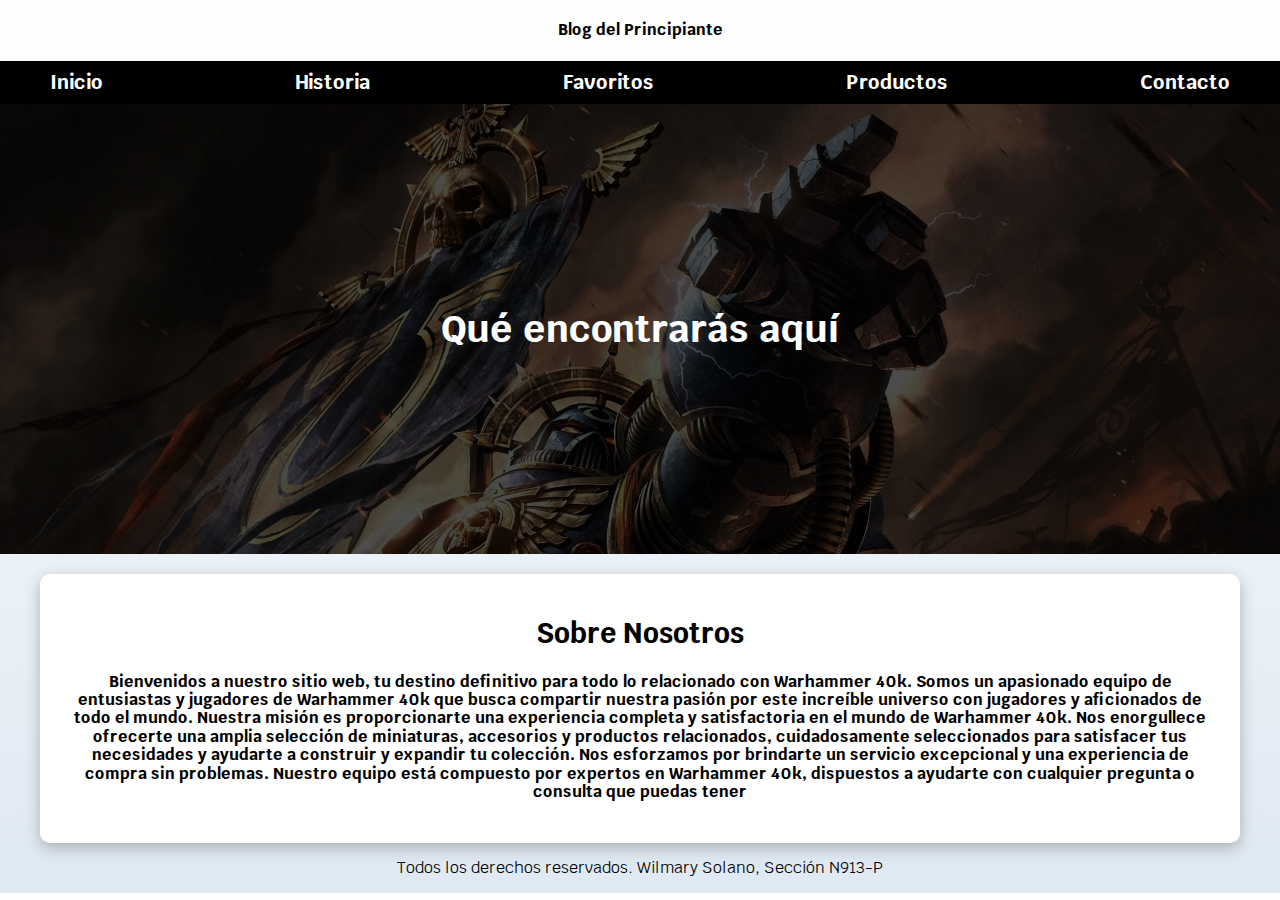
<file: index.html>
<!DOCTYPE html>
<html lang="en">
<head>
    <meta charset="UTF-8">
    <meta name="viewport" content="width=device-width, initial-scale=1.0">
    <title>Warhammer40k</title>
    <link rel="preload" href="css/normalize.css" as="style">
    <link rel="stylesheet" href="css/normalize.css">
    <link href="https://fonts.googleapis.com/css2?family=Krub:wght@400;700&display=swap" rel="stylesheet">
    <link rel="preload" href="css/styles.css" as="style">
    <link href="css/styles.css" rel="stylesheet">
</head>
<body>
    <header>
        <h4 class="titulo">Blog del Principiante </h4>
    </header>

    <div class="nav-bg">
        <nav class="navegacion-principal contenedor">
            <a href="index.html">Inicio</a>
            <a href="Historia.html">Historia</a>
            <a href="Favoritos.html">Favoritos</a>
            <a href="Productos.html">Productos</a>
            <a href="Contactos.html">Contacto</a>
        </nav>
    </div>
    
    <section class="img1">
        <div class="contenido-img1">
            <h1>Qué encontrarás aquí</h1>
        </div>
    </section>
    
    <main class="contenedor sombra">
        <h2>Sobre Nosotros</h2>
    <h4>Bienvenidos a nuestro sitio web, tu destino definitivo para todo lo relacionado con Warhammer 40k. Somos un apasionado equipo de entusiastas y jugadores de Warhammer 40k que busca compartir nuestra pasión por este increíble universo con jugadores y aficionados de todo el mundo.
        
        Nuestra misión es proporcionarte una experiencia completa y satisfactoria en el mundo de Warhammer 40k. Nos enorgullece ofrecerte una amplia selección de miniaturas, accesorios y productos relacionados, cuidadosamente seleccionados para satisfacer tus necesidades y ayudarte a construir y expandir tu colección.
        
        Nos esforzamos por brindarte un servicio excepcional y una experiencia de compra sin problemas. Nuestro equipo está compuesto por expertos en Warhammer 40k, dispuestos a ayudarte con cualquier pregunta o consulta que puedas tener</h4>
    </main>

            
        </div> 
        <footer class="footer">
            <p>Todos los derechos reservados. Wilmary Solano, Sección N913-P</p>
        </footer>
    
    
    
    </body>
    </html>
    </main>
</html>
</file>
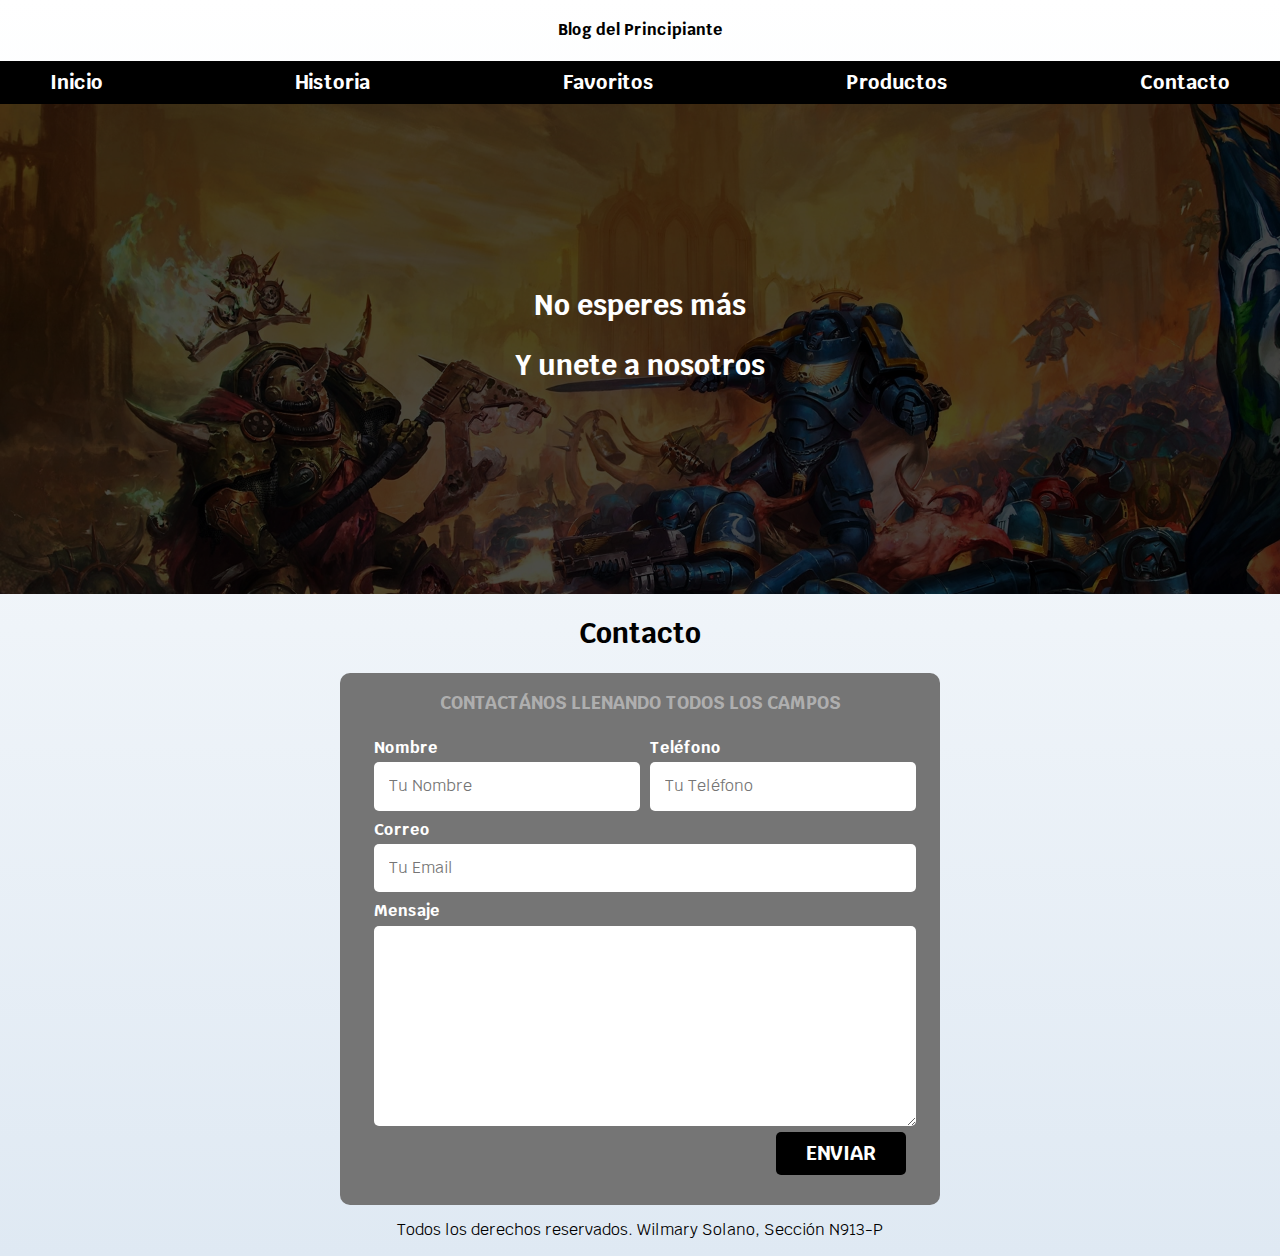
<file: Contactos.html>
<!DOCTYPE html>
<html lang="en">
<head>
    <meta charset="UTF-8">
    <meta name="viewport" content="width=device-width, initial-scale=1.0">
    <title>Contactos</title>
    <link rel="preload" href="css/normalize.css" as="style">
    <link rel="stylesheet" href="css/normalize.css">
    <link href="https://fonts.googleapis.com/css2?family=Krub:wght@400;700&display=swap" rel="stylesheet">
    <link rel="preload" href="css/styles.css" as="style">
    <link href="css/styles.css" rel="stylesheet">
</head>
<body>
    <header>
        <h4 class="titulo">Blog del Principiante </h4>
    </header>

    <div class="nav-bg">
        <nav class="navegacion-principal contenedor">
            <a href="index.html">Inicio</a>
            <a href="Historia.html">Historia</a>
            <a href="Favoritos.html">Favoritos</a>
            <a href="Productos.html">Productos</a>
            <a href="Contactos.html">Contacto</a>
        </nav>
    </div>
    
    <section class="btt">
        <div class="contenido-btt">
            <h2>No esperes más <p> Y unete a nosotros<p></h2> 
        </div> <!-- .contenido-hero --> 
    </section>
    
        <section>
            <h2>Contacto</h2>

            <form class="formulario">
                <fieldset>
                    <legend>Contactános llenando todos los campos</legend>

                    <div class="contenedor-campos">
                        <div class="campo">
                            <label>Nombre</label>
                            <input class="input-text" type="text" placeholder="Tu Nombre">
                        </div>

                        <div class="campo">
                            <label>Teléfono</label>
                            <input class="input-text" type="tel" placeholder="Tu Teléfono">
                        </div>

                        <div class="campo">
                            <label>Correo</label>
                            <input class="input-text" type="email" placeholder="Tu Email">
                        </div>
                
                        <div class="campo">
                            <label>Mensaje</label>
                            <textarea class="input-text"></textarea> 
                            
                        </div>
                    </div> <!-- .contenedor-campos -->

                    <div class="alinear-derecha flex">
                        <input class="boton w-sm-100" type="submit" value="Enviar">
                    </div>
                </fieldset>
            </form>
        </section>

    </main>

<footer class="footer">
    <p>Todos los derechos reservados. Wilmary Solano, Sección N913-P</p>
</footer>



</body>
</html>
</file>
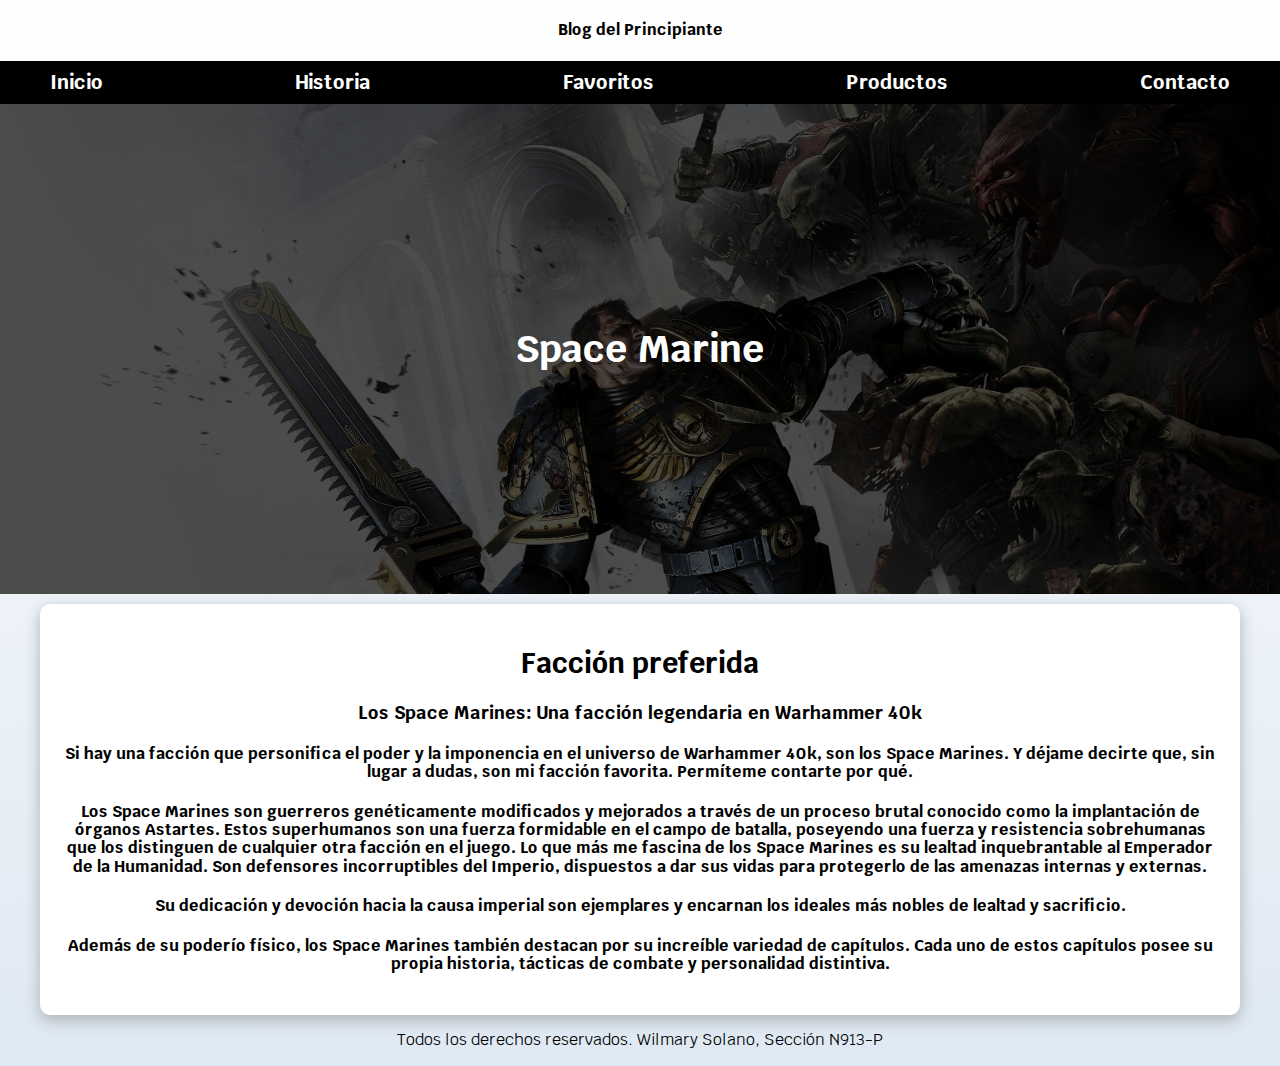
<file: Favoritos.html>
<!DOCTYPE html>
<html lang="en">
<head>
    <meta charset="UTF-8">
    <meta name="viewport" content="width=device-width, initial-scale=1.0">
    <title>Favoritos</title>
    <link rel="preload" href="css/normalize.css" as="style">
    <link rel="stylesheet" href="css/normalize.css">
    <link href="https://fonts.googleapis.com/css2?family=Krub:wght@400;700&display=swap" rel="stylesheet">
    <link rel="preload" href="css/styles.css" as="style">
    <link href="css/styles.css" rel="stylesheet">
</head>
<body>
    <header>
        <h4 class="titulo">Blog del Principiante </h4>
    </header>

    <div class="nav-bg">
        <nav class="navegacion-principal contenedor">
            <a href="index.html">Inicio</a>
            <a href="Historia.html">Historia</a>
            <a href="Favoritos.html">Favoritos</a>
            <a href="Productos.html">Productos</a>
            <a href="Contactos.html">Contacto</a>
        </nav>
    </div>
    
    <section class="space">
        <div class="contenido-space">
            <h1>Space Marine</h1>
        </div>
    </section>

    <main class="contenedor sombra">
    <h2>Facción preferida</h2>
    <h3>Los Space Marines: Una facción legendaria en Warhammer 40k</h4>

    <h4>Si hay una facción que personifica el poder y la imponencia en el universo de Warhammer 40k, son los Space Marines. Y déjame decirte que, sin lugar a dudas, son mi facción favorita. Permíteme contarte por qué.</h4>
    <h4>Los Space Marines son guerreros genéticamente modificados y mejorados a través de un proceso brutal conocido como la implantación de órganos Astartes. Estos superhumanos son una fuerza formidable en el campo de batalla, poseyendo una fuerza y resistencia sobrehumanas que los distinguen de cualquier otra facción en el juego.
    Lo que más me fascina de los Space Marines es su lealtad inquebrantable al Emperador de la Humanidad. Son defensores incorruptibles del Imperio, dispuestos a dar sus vidas para protegerlo de las amenazas internas y externas.</h4> 
    <h4>Su dedicación y devoción hacia la causa imperial son ejemplares y encarnan los ideales más nobles de lealtad y sacrificio.</h4>
    <h4>Además de su poderío físico, los Space Marines también destacan por su increíble variedad de capítulos. Cada uno de estos capítulos posee su propia historia, tácticas de combate y personalidad distintiva.</h4>
        
    </main> 
    <footer class="footer">
        <p>Todos los derechos reservados. Wilmary Solano, Sección N913-P</p>
    </footer>



</body>
</html>
</file>
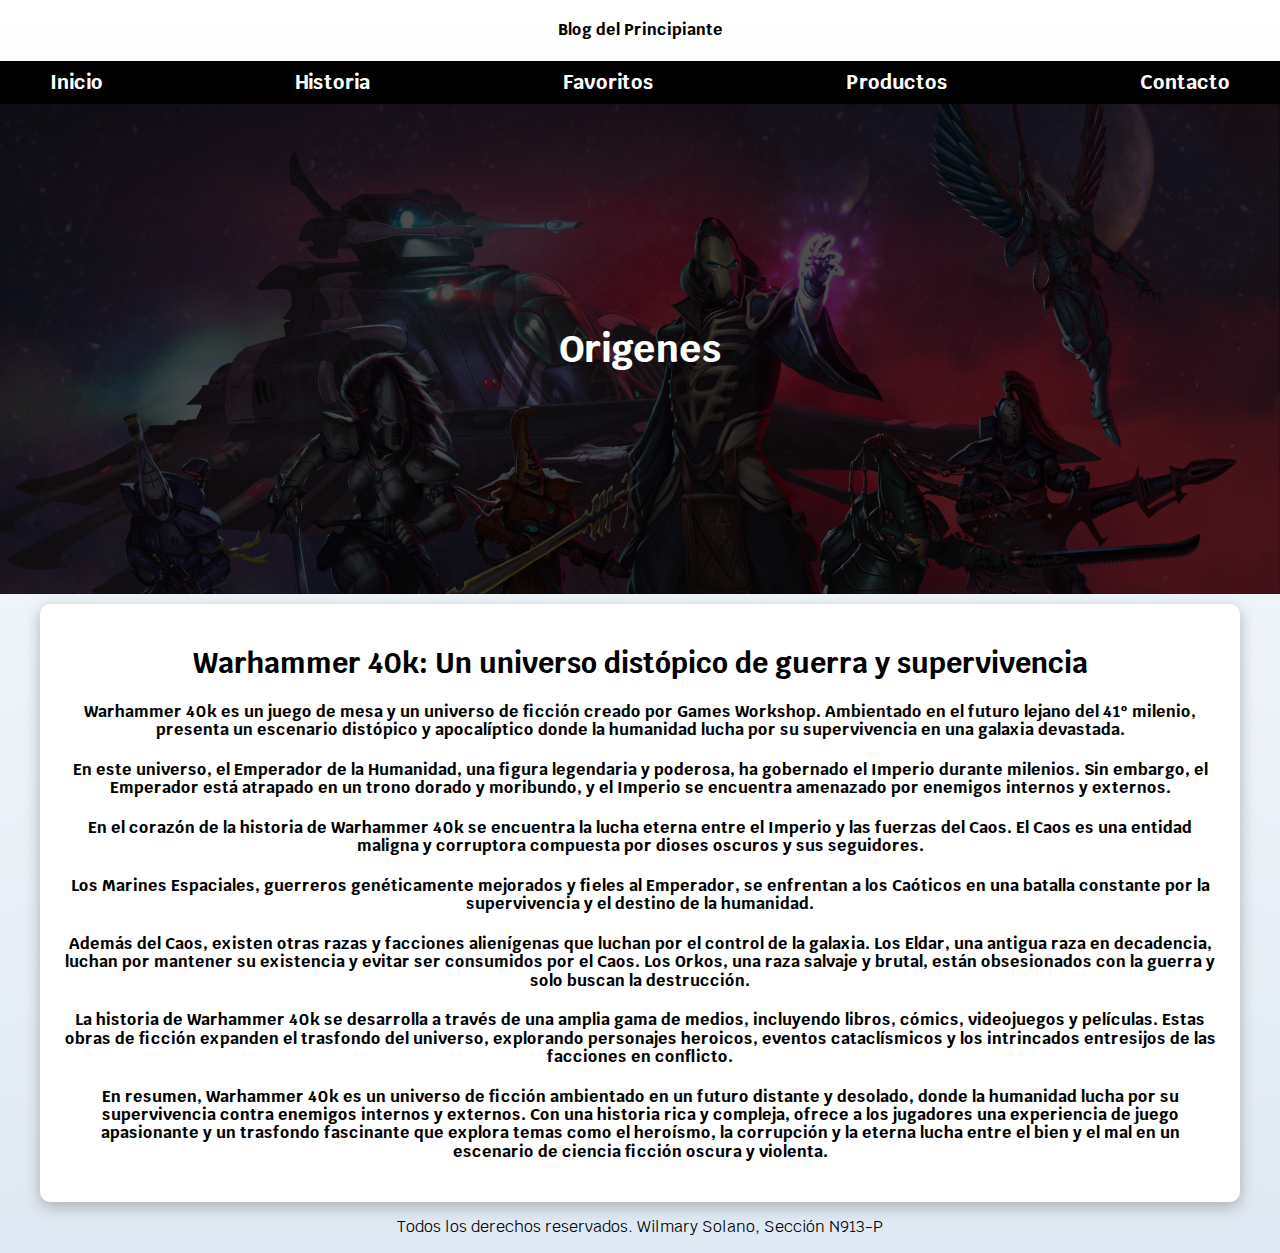
<file: Historia.html>
<!DOCTYPE html>
<html lang="en">
<head>
    <meta charset="UTF-8">
    <meta name="viewport" content="width=device-width, initial-scale=1.0">
    <title>Historia</title>
    <link rel="preload" href="css/normalize.css" as="style">
    <link rel="stylesheet" href="css/normalize.css">
    <link href="https://fonts.googleapis.com/css2?family=Krub:wght@400;700&display=swap" rel="stylesheet">
    <link rel="preload" href="css/styles.css" as="style">
    <link href="css/styles.css" rel="stylesheet">
</head>
<body>
    <header>
        <h4 class="titulo">Blog del Principiante </h4>
    </header>

    <div class="nav-bg">
        <nav class="navegacion-principal contenedor">
            <a href="index.html">Inicio</a>
            <a href="Historia.html">Historia</a>
            <a href="Favoritos.html">Favoritos</a>
            <a href="Productos.html">Productos</a>
            <a href="Contactos.html">Contacto</a>
        </nav>
    </div>
    
    <section class="his">
        <div class="contenido-his">
            <h1>Origenes</h1>
        </div>
    </section>
    <main class="contenedor sombra">
        <h2>Warhammer 40k: Un universo distópico de guerra y supervivencia</h2>
    <h4>Warhammer 40k es un juego de mesa y un universo de ficción creado por Games Workshop. Ambientado en el futuro lejano del 41º milenio, presenta un escenario distópico y apocalíptico donde la humanidad lucha por su supervivencia en una galaxia devastada.</h4>
    <h4>En este universo, el Emperador de la Humanidad, una figura legendaria y poderosa, ha gobernado el Imperio durante milenios. Sin embargo, el Emperador está atrapado en un trono dorado y moribundo, y el Imperio se encuentra amenazado por enemigos internos y externos.</h4>
    <h4>En el corazón de la historia de Warhammer 40k se encuentra la lucha eterna entre el Imperio y las fuerzas del Caos. El Caos es una entidad maligna y corruptora compuesta por dioses oscuros y sus seguidores.</h4>
    <h4>Los Marines Espaciales, guerreros genéticamente mejorados y fieles al Emperador, se enfrentan a los Caóticos en una batalla constante por la supervivencia y el destino de la humanidad.</h4>
    <h4>Además del Caos, existen otras razas y facciones alienígenas que luchan por el control de la galaxia. Los Eldar, una antigua raza en decadencia, luchan por mantener su existencia y evitar ser consumidos por el Caos. Los Orkos, una raza salvaje y brutal, están obsesionados con la guerra y solo buscan la destrucción.</h4> 
    <h4>La historia de Warhammer 40k se desarrolla a través de una amplia gama de medios, incluyendo libros, cómics, videojuegos y películas. Estas obras de ficción expanden el trasfondo del universo, explorando personajes heroicos, eventos cataclísmicos y los intrincados entresijos de las facciones en conflicto.</h4>
    <h4>En resumen, Warhammer 40k es un universo de ficción ambientado en un futuro distante y desolado, donde la humanidad lucha por su supervivencia contra enemigos internos y externos. Con una historia rica y compleja, ofrece a los jugadores una experiencia de juego apasionante y un trasfondo fascinante que explora temas como el heroísmo, la corrupción y la eterna lucha entre el bien y el mal en un escenario de ciencia ficción oscura y violenta.</h4>
    </main>
    <footer class="footer">
        <p>Todos los derechos reservados. Wilmary Solano, Sección N913-P</p>
    </footer>



</body>
</html>
</file>
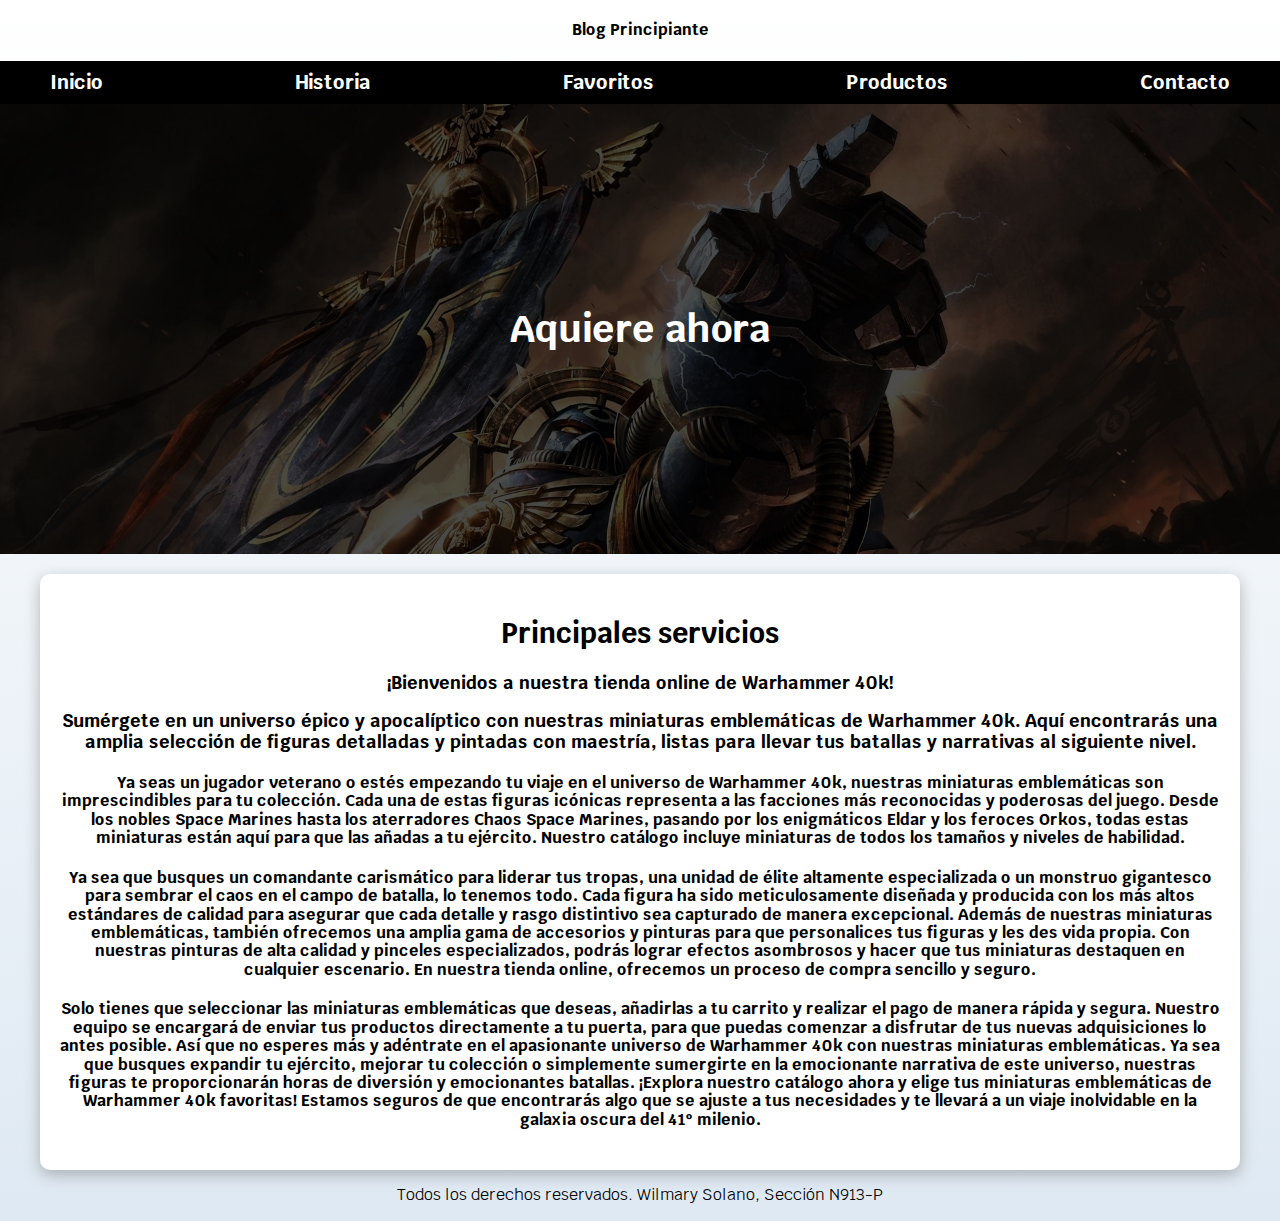
<file: Productos.html>
<!DOCTYPE html>
<html lang="en">
<head>
    <meta charset="UTF-8">
    <meta name="viewport" content="width=device-width, initial-scale=1.0">
    <title>Productos</title>
    <link rel="preload" href="css/normalize.css" as="style">
    <link rel="stylesheet" href="css/normalize.css">
    <link href="https://fonts.googleapis.com/css2?family=Krub:wght@400;700&display=swap" rel="stylesheet">
    <link rel="preload" href="css/styles.css" as="style">
    <link href="css/styles.css" rel="stylesheet">
</head>
<body>
    <header>
        <h4 class="titulo">Blog Principiante </h4>
    </header>

    <div class="nav-bg">
        <nav class="navegacion-principal contenedor">
            <a href="index.html">Inicio</a>
            <a href="Historia.html">Historia</a>
            <a href="Favoritos.html">Favoritos</a>
            <a href="Productos.html">Productos</a>
            <a href="Contactos.html">Contacto</a>
        </nav>
    </div>
    
    <section class="img1">
        <div class="contenido-img1">
            <h1>Aquiere ahora</h1>
        </div>
    </section>
    <main class="contenedor sombra">
            <h2>Principales servicios</h2>
        <h3>¡Bienvenidos a nuestra tienda online de Warhammer 40k!<h3/>
            <p>Sumérgete en un universo épico y apocalíptico con nuestras miniaturas emblemáticas de Warhammer 40k. Aquí encontrarás una amplia selección de figuras detalladas y pintadas con maestría, listas para llevar tus batallas y narrativas al siguiente nivel.</p>
            
            <h4>Ya seas un jugador veterano o estés empezando tu viaje en el universo de Warhammer 40k, nuestras miniaturas emblemáticas son imprescindibles para tu colección. Cada una de estas figuras icónicas representa a las facciones más reconocidas y poderosas del juego. Desde los nobles Space Marines hasta los aterradores Chaos Space Marines, pasando por los enigmáticos Eldar y los feroces Orkos, todas estas miniaturas están aquí para que las añadas a tu ejército.
            
            Nuestro catálogo incluye miniaturas de todos los tamaños y niveles de habilidad. </h4>
            
            <h4>Ya sea que busques un comandante carismático para liderar tus tropas, una unidad de élite altamente especializada o un monstruo gigantesco para sembrar el caos en el campo de batalla, lo tenemos todo. Cada figura ha sido meticulosamente diseñada y producida con los más altos estándares de calidad para asegurar que cada detalle y rasgo distintivo sea capturado de manera excepcional.
            
            Además de nuestras miniaturas emblemáticas, también ofrecemos una amplia gama de accesorios y pinturas para que personalices tus figuras y les des vida propia. Con nuestras pinturas de alta calidad y pinceles especializados, podrás lograr efectos asombrosos y hacer que tus miniaturas destaquen en cualquier escenario.
            
            En nuestra tienda online, ofrecemos un proceso de compra sencillo y seguro.</h4>
            
            <h4>Solo tienes que seleccionar las miniaturas emblemáticas que deseas, añadirlas a tu carrito y realizar el pago de manera rápida y segura. Nuestro equipo se encargará de enviar tus productos directamente a tu puerta, para que puedas comenzar a disfrutar de tus nuevas adquisiciones lo antes posible.
            
            Así que no esperes más y adéntrate en el apasionante universo de Warhammer 40k con nuestras miniaturas emblemáticas. Ya sea que busques expandir tu ejército, mejorar tu colección o simplemente sumergirte en la emocionante narrativa de este universo, nuestras figuras te proporcionarán horas de diversión y emocionantes batallas.
            
            ¡Explora nuestro catálogo ahora y elige tus miniaturas emblemáticas de Warhammer 40k favoritas! Estamos seguros de que encontrarás algo que se ajuste a tus necesidades y te llevará a un viaje inolvidable en la galaxia oscura del 41º milenio.</h4>
    </main>
   
    <footer class="footer">
        <p>Todos los derechos reservados. Wilmary Solano, Sección N913-P</p>
    </footer>



</body>
</html>
</file>
<file: css/styles.css>
:root {
    --blanco: #ffffff;
    --oscuro: #212121;
    --primario: #e2e2e28e;
    --secundario: #000000;
    --gris: #757575;
    --grisClaro: #DFE9F3;
}
/*  Globales **/
html {
    font-size: 62.5%;
    box-sizing: border-box; /* Hack para Box Model **/
    scroll-snap-type: y mandatory;
}
/** Scroll Snap**/
.servicios,
.navegacion-principal,
.formulario {
    scroll-snap-align: center;
    scroll-snap-stop: always;
}

*, *:before, *:after {
    box-sizing: inherit;
}
body {
    font-size: 16px; /* 1rem = 10px */
    font-family: 'Krub', sans-serif;
    background-image: linear-gradient(to top, var(--grisClaro) 0%, var(--blanco) 100% );
}
.contenedor {
    max-width: 120rem;
    margin: 0 auto;
}
.boton {
    background-color: var(--secundario);
    color: var(--blanco);
    padding: 1rem 3rem;
    margin-top: 3rem;
    font-size: 2rem;
    text-decoration: none;
    text-transform: uppercase;
    font-weight: bold;
    border-radius: .5rem;
    width: 90%;
    text-align: center;
    border: none;
}
@media (min-width: 768px) {
    .boton {
        width: auto;
    }
}
.boton:hover {
    cursor: pointer;
}

.sombra {
    box-shadow: 0px 5px 15px 0px rgba(112,112,112,0.48);
    background-color: var(--blanco);
    padding: 2rem;
    border-radius: 1rem;
}

/* Tipografia */
h1 {
    font-size: 3.8rem;
}
h2 {
    font-size: 2.8rem;
}
h3 {
    font-size: 1.8rem;
}
h1,h2,h3,h4 {
    text-align: center;
}


/* Titulos */
.titulo span {
    font-size: 2rem;
}

/** Utilidades **/
.w-sm-100 {
    width: 100%;
}
@media (min-width: 768px) {
    .w-sm-100 {
        width: auto;
    }
}
.flex {
    display: flex;
}
.alinear-derecha {
    justify-content: flex-end;
}

/* Navegacion Principal */
.nav-bg {
    background-color: var(--secundario);
}
.navegacion-principal {
    display: flex;
    flex-direction: column;
}
@media (min-width: 768px) {
    .navegacion-principal {
        flex-direction: row;
        justify-content: space-between;
    }
}

.navegacion-principal a {
    display: block;
    text-align: center;
    color: var(--blanco);
    text-decoration: none;
    font-size: 2rem;
    font-weight: 700;
    padding: 1rem;
}
.navegacion-principal a:hover {
    background-color: var(--primario);
    color: var(--oscuro);
}

/* Hero */
.img1 {
    background-image: url(../img/img1.jpg);
    background-repeat: no-repeat;
    background-size: cover;
    height: 450px;
    position: relative;
    margin-bottom: 2rem;
}
.contenido-img1 {
    position: absolute;
    background-color: rgba( 0,0,0, .7 ); /** Anterior **/
    background-color: rgb( 0 0 0 / 70% );
    width: 100%;
    height: 100%;

    display: flex;
    flex-direction: column;
    align-items: center;
    justify-content: center;

}
.contenido-img1 h1, 
.contenido-img1 p {
    color: var(--blanco);
}
.contenido-img1 .ubicacion {
    display: flex;
    align-items: flex-end;
}

.space {
    background-image: url(../img/space.jpg);
    background-repeat: no-repeat;
    background-size: cover;
    height: 490px;
    position: relative;
    margin-bottom: 1rem;
}
.contenido-space {
    position: absolute;
    background-color: rgba( 0,0,0, .7 ); /** Anterior **/
    background-color: rgb( 0 0 0 / 70% );
    width: 100%;
    height: 100%;

    display: flex;
    flex-direction: column;
    align-items: center;
    justify-content: center;

}
.contenido-space h1, 
.contenido-space p {
    color: var(--blanco);
}
.contenido-space .ubicacion {
    display: center;
    align-items: flex-end;
}

.btt {
    background-image: url(../img/btt.jpg);
    background-repeat: no-repeat;
    background-size: cover;
    height: 490px;
    position: relative;
    margin-bottom: 1rem;
}
.contenido-btt {
    position: absolute;
    background-color: rgba( 0,0,0, .7 ); /** Anterior **/
    background-color: rgb( 0 0 0 / 70% );
    width: 100%;
    height: 100%;

    display: flex;
    flex-direction: column;
    align-items: center;
    justify-content: center;

}
.contenido-btt h2, 
.contenido-btt p {
    color: var(--blanco);
}
.contenido-btt .ubicacion {
    display: center;
    align-items: flex-end;
}
.his {
    background-image: url(../img/his.jpg);
    background-repeat: no-repeat;
    background-size: cover;
    height: 490px;
    position: relative;
    margin-bottom: 1rem;
}
.contenido-his {
    position: absolute;
    background-color: rgba( 0,0,0, .7 ); /** Anterior **/
    background-color: rgb( 0 0 0 / 70% );
    width: 100%;
    height: 100%;

    display: flex;
    flex-direction: column;
    align-items: center;
    justify-content: center;

}
.contenido-his h1, 
.contenido-his p {
    color: var(--blanco);
}
.contenido-his .ubicacion {
    display: center;
    align-items: flex-end;
}



/** Contacto **/
.formulario {
    background-color: var(--gris);
    width: min( 60rem, 100% ); /** Utilizar el valor más pequeño **/
    margin: 0 auto;
    padding: 2rem;
    border-radius: 1rem;
}

.formulario fieldset {
    border: none;
}
.formulario legend {
    text-align: center;
    font-size: 1.8rem;
    text-transform: uppercase;
    font-weight: 700;
    margin-bottom: 2rem;
    color: var(--primario);
}

@media (min-width: 768px) {
    .contenedor-campos {
        display: grid;
        grid-template-columns: 50% 50%;
        grid-template-rows: auto auto 20rem ;
        column-gap: 1rem;
    }

    .campo:nth-child(3),
    .campo:nth-child(4) {
        grid-column: 1 / 3;
    }
}
.campo {
    margin-bottom: 1rem;
}
.campo label {
    color: var(--blanco);
    font-weight: bold;
    margin-bottom: .5rem;
    display: block;
}
.campo textarea {
    height: 20rem;
}

.input-text {
    width: 100%;
    border: none;
    padding: 1.5rem;
    border-radius: .5rem;
}

/** Footer **/
.footer {
    text-align: center;
}
</file>
